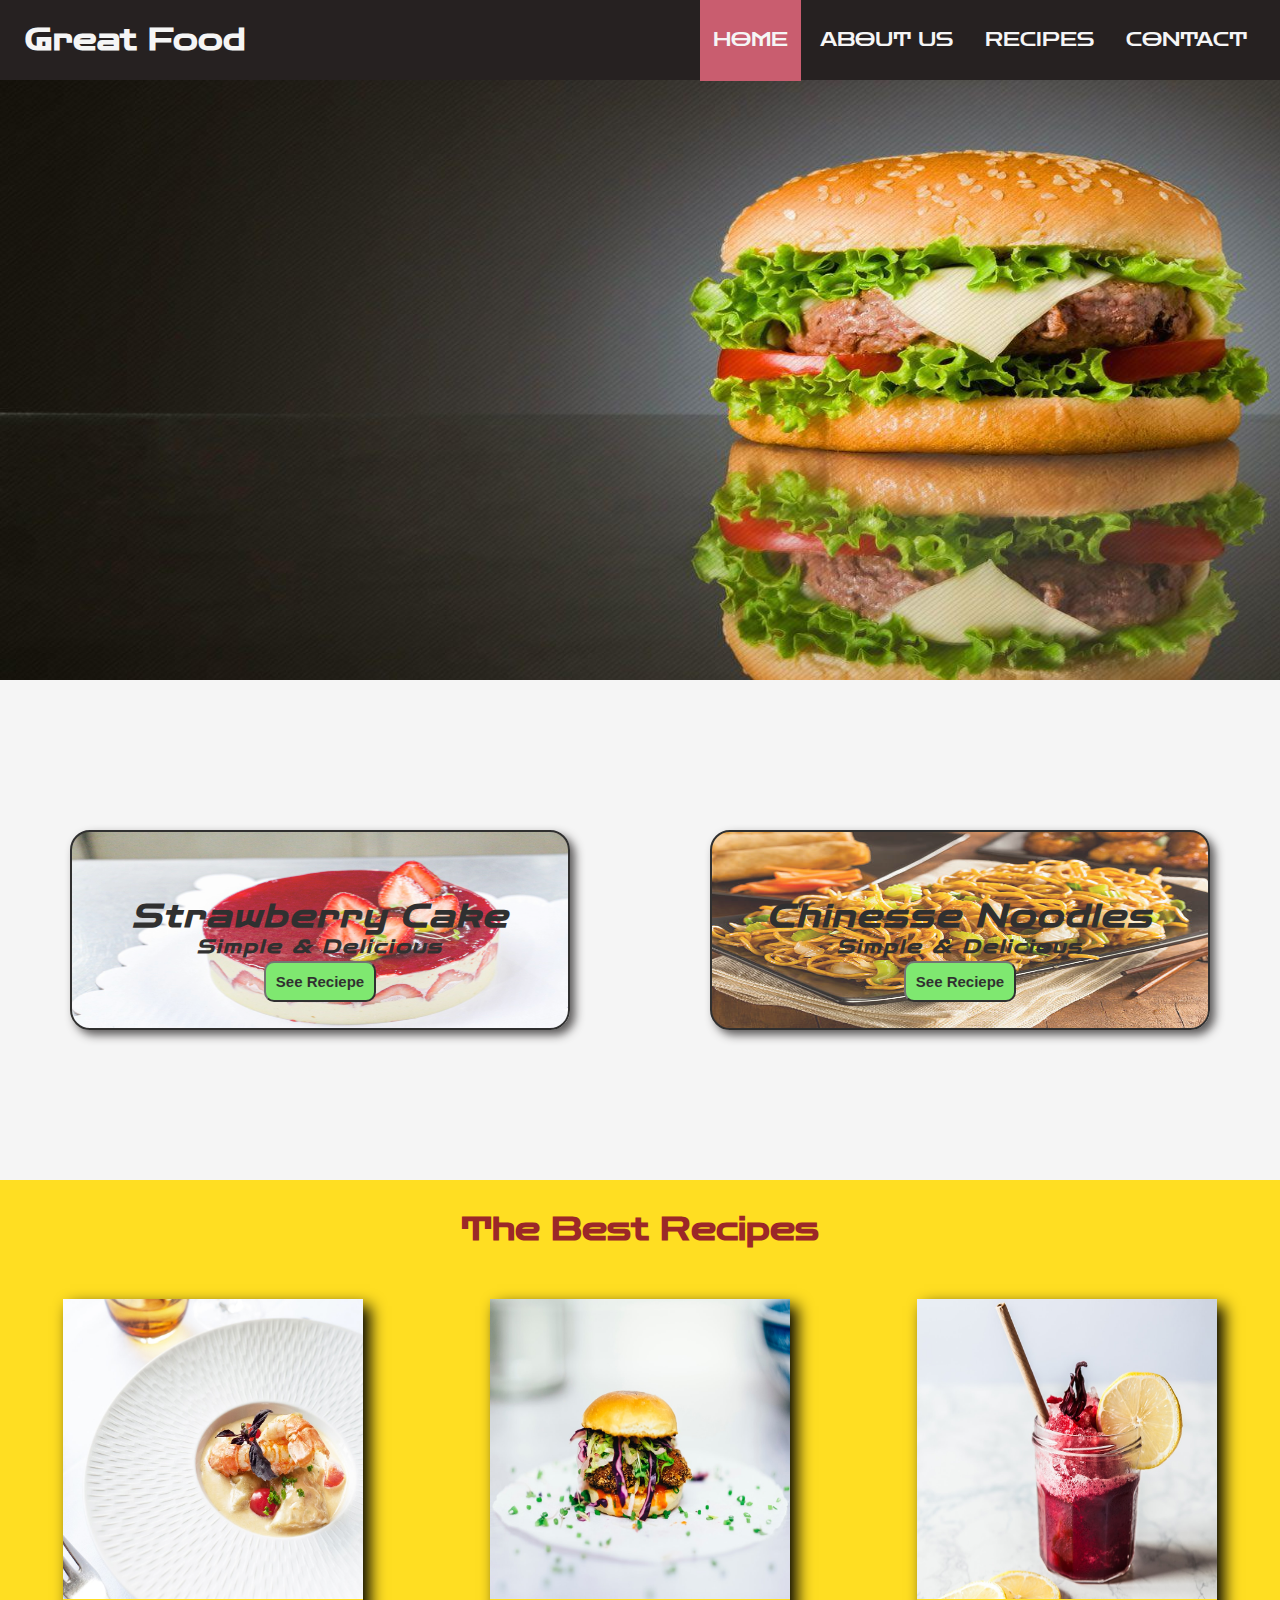
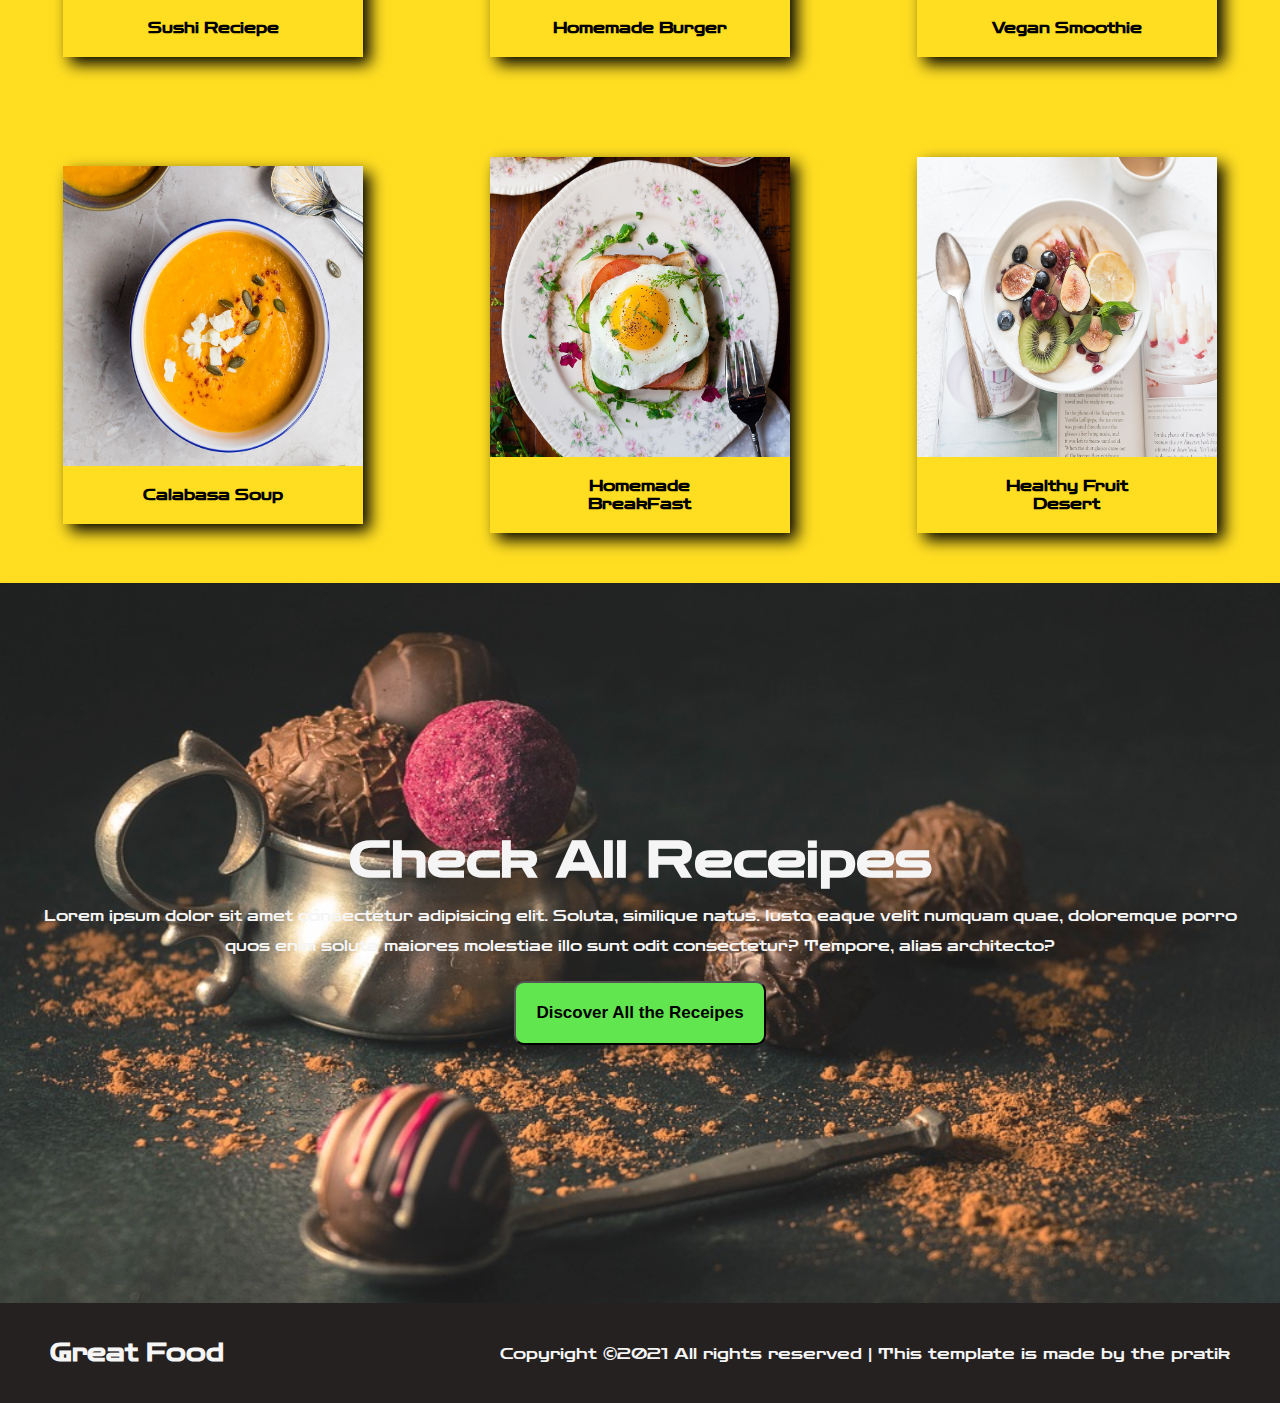
<file: index.html>
<!DOCTYPE html>
<html lang="en">

<head>
    <meta charset="UTF-8">
    <meta http-equiv="X-UA-Compatible" content="IE=edge">
    <meta name="viewport" content="width=device-width, initial-scale=1.0">
    <link rel="stylesheet" href="https://cdnjs.cloudflare.com/ajax/libs/font-awesome/5.15.2/css/all.min.css" />
    <link rel="stylesheet" href="css/style.css">
    <title>Great Food</title>
</head>

<body>
    <!-- navbar section  -->
    
    <div class="navbar">
        <input type="checkbox" id="check">
        <label for="check" class="chkbtn">
            <i class="fa fa-bars" aria-hidden="true"> </i>
        </label>
        <h2 class="logo">Great Food</h2>
        <ul class="navbar-items">
            <li class="nav-items active"><a href="index.html">Home</a></li>
            <li class="nav-items"><a href="about.html">About Us</a></li>
            <li class="nav-items"><a href="recipe.html">Recipes</a></li>
            <li class="nav-items"><a href="contact.html">Contact</a></li>
        </ul>
    </div>
    <!-- navbar section end  -->


    <!-- imgae slider  -->
    <div class="slider"></div>
    <!-- imgae slider end -->


    <!-- recipe card section -->
    <div class="cards">
        <div class="card">
            <h1>Strawberry Cake</h1>
            <h3>Simple & Delicious</h3>
            <a href="recipe.html"><button>See Reciepe</button></a>
        </div>
        <div class="card">
            <h1>Chinesse Noodles</h1>
            <h3>Simple & Delicious</h3>
            <a href="recipe.html"><button>See Reciepe</button></a>
        </div>
    </div>
    <!-- recipe card section end -->


    <!-- best receipe card section -->
    <div class="haha">
        <h1>The Best Recipes</h1>
        <div class="bestRecipe">
            <div class="bestRecipeCards">
                <div class="img1 img"></div>
                <a href="recipe.html">
                    <h2>Sushi Reciepe</h2>
                </a>

            </div>
            <div class="bestRecipeCards">
                <div class="img2 img"></div>

                <a href="recipe.html">
                    <h2>Homemade Burger</h2>
                </a>

            </div>
            <div class="bestRecipeCards">
                <div class="img3 img"></div>

                <a href="recipe.html">
                    <h2>Vegan Smoothie</h2>
                </a>

            </div>
            <div class="bestRecipeCards">
                <div class="img4 img"></div>

                <a href="recipe.html">
                    <h2>Calabasa Soup</h2>
                </a>

            </div>
            <div class="bestRecipeCards">
                <div class="img5 img"></div>

                <a href="recipe.html">
                    <h2>Homemade <br>BreakFast</h2>
                </a>

            </div>
            <div class="bestRecipeCards">
                <div class="img6 img"></div>

                <a href="recipe.html">
                    <h2>Healthy Fruit <br> Desert</h2>
                </a>

            </div>
        </div>
    </div>
    <!-- best receipe card section end-->






    <!-- more section  -->
    <div class="more">
        <div class="img"></div>
        <div class="text">
            <h1>Check All Receipes</h1>
            <p>Lorem ipsum dolor sit amet consectetur adipisicing elit. Soluta, similique natus. Iusto eaque velit numquam quae, doloremque porro quos enim soluta maiores molestiae illo sunt odit consectetur? Tempore, alias architecto?</p>
            <a href="recipe.html"><button>Discover All the Receipes</button></a>
        </div>
    </div>
    <!-- more section end -->







    <div class="footer">
        <h2 class="logo">Great Food</h2>

        Copyright ©2021 All rights reserved | This template is made by the pratik
    </div>
</body>

</html>
</file>
<file: css/style.css>
@import url('https://fonts.googleapis.com/css2?family=Zen+Dots&display=swap');

/* homepage styling */
*{
    padding: 0;
    margin: 0;
    text-decoration: none;  
    list-style: none;
    box-sizing: border-box;
    /* overflow: hidden; */
}
body{
    font-family: 'Zen Dots', cursive;
}
.navbar{
    background-color: rgb(38, 33, 33);
    height: 80px;
    width: 100%;
}
.navbar .logo {
    color: whitesmoke;
    font-size: 30px;
    line-height: 80px;
    float: left;
    padding: 0 25px;
}
.navbar ul{
    float: right;
    margin-right : 20px;
}
.navbar ul li {
    display: inline-block;
    line-height: 80px;
}
.navbar ul li a{
   color: whitesmoke;
   font-size: 1.2rem;
   padding: 7px 13px;
   border-radius: 3px;
   text-transform: uppercase;
}
.active {
    background-color: rgb(201, 93, 111); 
}
.navbar .nav-items:hover{
    background-color: rgb(12, 12, 11);
    transition: all ease .8s;
    cursor: pointer;
}
.chkbtn{
    font-size: 25px;
    color: whitesmoke;
    float: right;
    margin-right: 40px;
    line-height: 80px;
    cursor: pointer;
    display: none;
}
#check{
    display: none;
}

 /* image slider styling by thapa technical*/

 .slider{
    background-color: white;
    background-image: url("../images/img1.jpg");
    background-size: 100% 100%;
    width: 100%;
    height: 600px;
    animation: slider 9s infinite linear;
}
@keyframes slider{
    0% {
        background-image: url("../images/img1.jpg");
    }
    35% {
        
        background-image: url("../images/img2.jpg");
    }
    75% {
        background-image: url("../images/img3.jpeg");
    }
}



/* reciepe card section styling */
.cards{
    height: 500px;
    display: flex;
    flex-wrap: wrap;
    justify-content: space-around;
    align-items: center;
    background: whitesmoke;
}
.card{
    width: 500px;
    height: 200px;
    /* margin-top: 50px; */
    border: 2px solid black;
    text-align: center;
    justify-content: center;
    border-radius: 20px;
    box-shadow: 5px 5px 10px rgb(54, 51, 51);
    color: rgb(32, 28, 28);
    background-size: 100% 100%;
    padding-top: 65px;
    color: black;
    letter-spacing: 2px;
    opacity: .8;
}
.card:hover{
    box-shadow: 5px 10px 15px rgb(56, 55, 55);
    opacity: 1.0;
    
}
.cards > :first-child{
    background-image: url("../images/img4.jpg");
}
.cards > :last-child{
    background-image: url("../images/img5.jpg");
}
.card h1,
.card h3{
    font-weight: bolder;
    font-style: italic;
}
.card button{
    cursor: pointer;
    margin: 3px;
    padding: 10px;
    background-color: rgb(98, 230, 80);
    font-size: 15px;
    font-weight: bolder;
    border-radius: 10px;
}
.card a{
    color: black;
    text-decoration: none;
}
.card button:hover{
    background-color: rgb(57, 107, 41);
    color: whitesmoke;
    transition: all ease .5s;
}


/* best receipe card section styling */
.haha{
    background-color: #ffde22;
}
.haha h1{
    color: rgb(155, 40, 40);
    text-align: center;
    padding-top: 30px;

}
.bestRecipe{
    height: auto;
    display: flex;
    flex-wrap: wrap;
    align-items: center;
    justify-content: space-around;
}
.bestRecipe .bestRecipeCards{
    margin: 50px;
    box-shadow: 7px 7px 15px black;
}
.bestRecipe .bestRecipeCards:hover{
    box-shadow: 10px 10px 10px black;
}
.bestRecipe .bestRecipeCards .img{
    height: 300px;
    width : 300px;
    background-image: url("../images/img1.jpg");
    background-size: 100% 100%;
}
.bestRecipe .bestRecipeCards h2{
    color: black;
    text-align: center;
    padding: 20px;
    font-size: 15px;
}
.bestRecipe .bestRecipeCards h2:hover{
    color: rgb(128, 85, 85);
}
.bestRecipe .bestRecipeCards .img1{
    background-image: url("../images/img6.jpg");
}
.bestRecipe .bestRecipeCards .img2{
    background-image: url("../images/img7.jpg");
}
.bestRecipe .bestRecipeCards .img3{
    background-image: url("../images/img8.jpg");
}
.bestRecipe .bestRecipeCards .img4{
    background-image: url("../images/img9.jpg");
}
.bestRecipe .bestRecipeCards .img5{
    background-image: url("../images/img10.jpg");
}
.bestRecipe .bestRecipeCards .img6{
    background-image: url("../images/img11.jpg");
}



/* more section styling */
.more{
    width: 100%;
    height: 80vh;
    display: flex;
    align-items: center;
    justify-content: center;
    text-align: center;
    padding: 20px;
}
.more .img{
    z-index: -1;
    width: 100%;
    height: 80vh;
    position: absolute;
    background-image: url("../images/img12.jpg");
    background-size: 100% 100%;
    opacity: .9;
}
.more .text h1{
    line-height: 80px;
    font-size: 50px;
    
    color: whitesmoke;
}
.more .text p{
    line-height: 30px;
    font-size: 15px;
    
    color: whitesmoke;
}
.more button{
    cursor: pointer;
    margin: 20px;
    padding: 20px;
    background-color: rgb(98, 230, 80);
    font-size: 17px;
    font-weight: bolder;
    border-radius: 10px;
}
.more button:hover{
    background-color: rgb(57, 107, 41);
    color: whitesmoke;
    transition: all ease .5s;
}










/* footer section styling */
.footer{
    width: 100%;
    height: 100px;
    background-color: rgb(38, 33, 33);
    color: whitesmoke;
    display: flex;
    align-items: center;
    justify-content: space-between;
    padding: 50px;
}












@media (max-width: 952px){
    .navbar .logo{
      font-size: 25px;
      padding-left: 50px;
    }
    nav ul li a{
      font-size: 14px;
    }

    .slider{
        height: 400px;
    }
  }


@media (max-width:800px) {
    .chkbtn{
        display: block;
    }
    ul{
        position: fixed;
        width: 100%;
        height: 100vh;
        background: blueviolet;
        top:80px;
        left: -100%;
        text-align: center;
        transition: all ease-in 0.3s;
    }
    .navbar ul li{
        display: block;
        margin: 50px 0;
        line-height: 50px;
    }
    #check:checked ~ ul{
        left: 0;
    }
    .slider{
        height: 380px;
    }

    .card{
        width: 350px;
    }
    .card h1{
        font-size: 20px;
    }
    .card h3{
        font-size: 15px;
    }
    .card button{
        margin: 2px;
        padding: 7px;
        font-size: 11px;
    }
    .haha h1{
        margin: 15px;
    }
    
    .bestRecipe .bestRecipeCards{
        margin: 15px;
    }
    .bestRecipe .bestRecipeCards .img{
        height: 210px;
        width : 210px;
    }
    .bestRecipe .bestRecipeCards h2{
        padding: 15px;
        font-size: 12px;
    }

    .more .text h1{
        font-size: 30px;
    }
    .more .text p{
        font-size: 12px;
    }
    .more button{
        margin: 10px;
        padding: 15px;
        font-size: 12px;
    }
}
</file>
